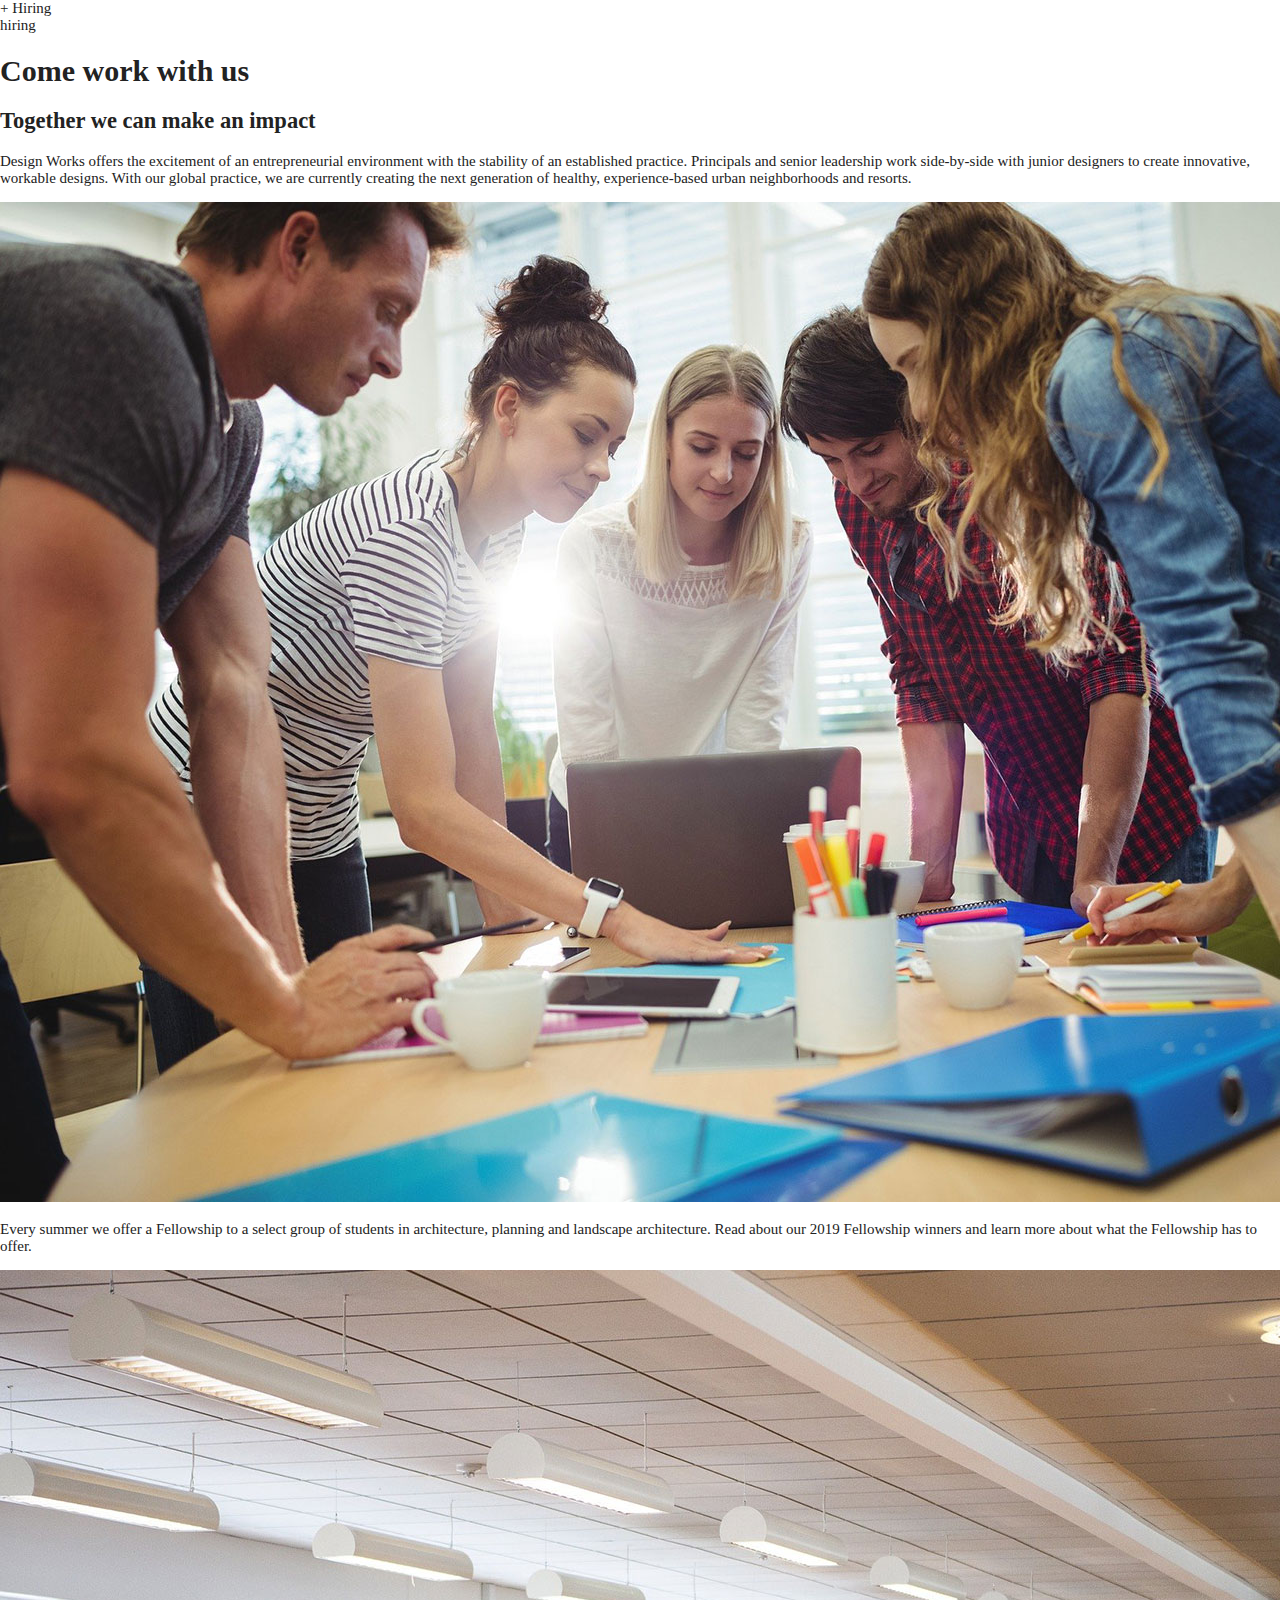
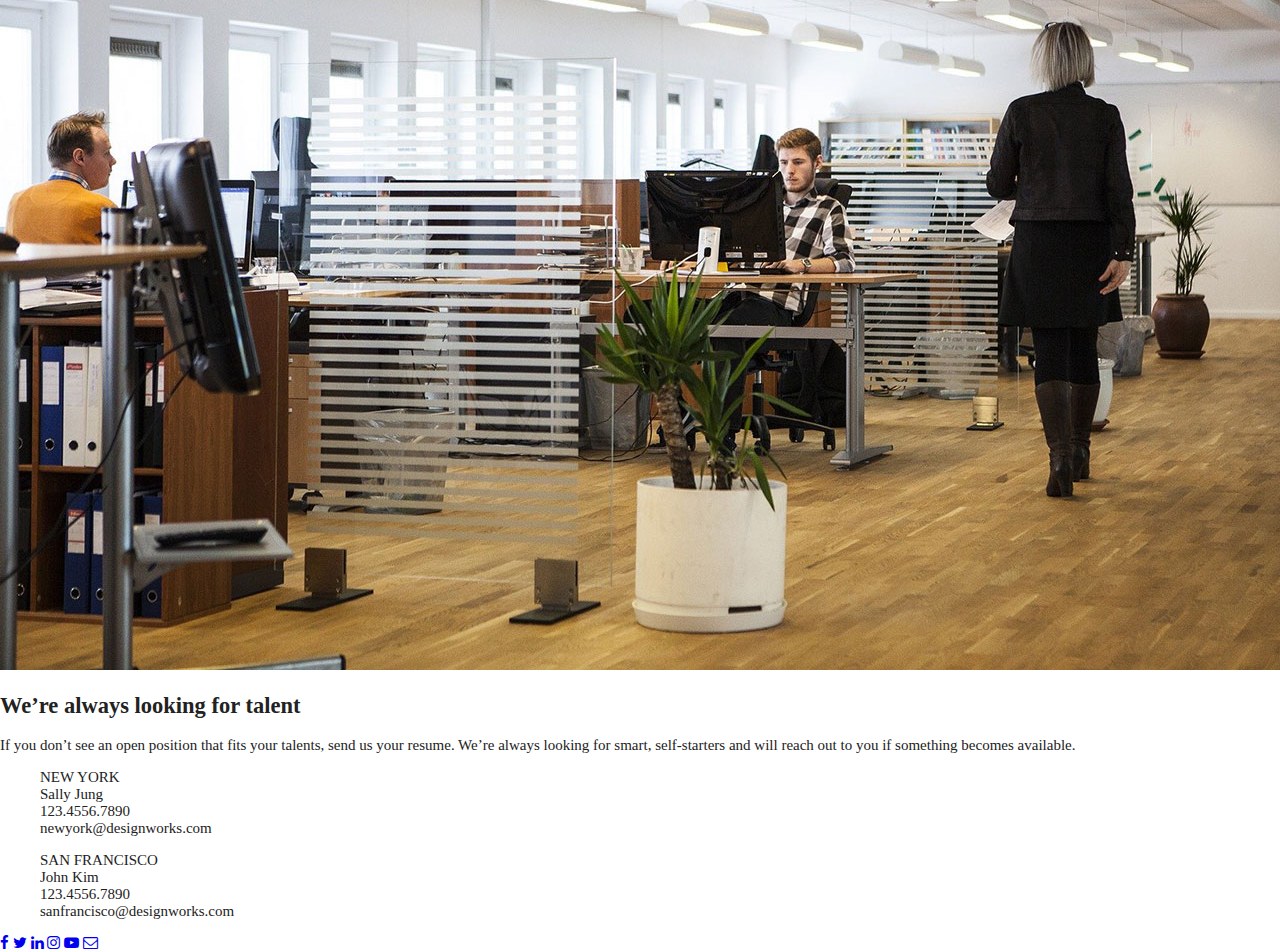
<file: hiring.html>
<!DOCTYPE html>
<html lang="en">
<head>
    <meta charset="UTF-8">
    <meta http-equiv="X-UA-Compatible" content="IE=edge">
    <meta name="viewport" content="width=device-width, initial-scale=1.0">
    <title>Hiring: Works</title>
    <link rel="stylesheet" href="style.css">
    <link rel="stylesheet" href="responsive.css">
</head>
<body>
    <div class="modal">
        <div class="header">
            <div class="header_inner">
                <div class="modal_Display">
                    + Hiring
                </div>
            </div>
            <div class="hiring_main">
                <div class="hiring_heading">
                    <span>hiring</span>
                    <h1>Come work with us</h1>
                </div>
            </div>
            <article class="hiring_info">
                <div class="center_parent">
                    <div class="center_child">
                        <h2>Together we can make an impact</h2>
                        <p>
                            Design Works offers the excitement of an entrepreneurial environment with the stability of an established practice. Principals and senior leadership work side-by-side with junior designers to create innovative, workable designs. With our global practice, we are currently creating the next generation of healthy, experience-based urban neighborhoods and resorts.
                        </p>
                    </div>
                </div>
                <div class="photo">
                    <img src="images/hiring-main-01-01.jpg" alt="">
                </div>
            </article>
            <article class="hiring_slogan">
                <p>
                    Every summer we offer a Fellowship to a select group of students in architecture, planning and landscape architecture. Read about our 2019 Fellowship winners and learn more about what the Fellowship has to offer.
                </p>
            </article>
            <article class="hiring_info">
                <div class="photo">
                    <img src="images/hiring-main-01-02.jpg" alt="">
                </div>
                <div class="center_parent">
                    <div class="center_child">
                        <h2>We’re always looking for talent</h2>
                        <p>
                            If you don’t see an open position that fits your talents, send us your resume. We’re always looking for smart, self-starters and will reach out to you if something becomes available.
                        </p>
                        <div class="hiring_contact">
                            <ul>
                                <li>NEW YORK</li>
                                <li>Sally Jung</li>
                                <li>123.4556.7890</li>
                                <li>newyork@designworks.com</li>
                              </ul>
                              <ul>
                                <li>SAN FRANCISCO</li>
                                <li>John Kim</li>
                                <li>123.4556.7890</li>
                                <li>sanfrancisco@designworks.com</li>
                              </ul>
                        </div>
                        <div class="hiring_sns">
                            <a href="#none"><i class="fa fa-facebook"></i></a>
                            <a href="#none"><i class="fa fa-twitter"></i></a>
                            <a href="#none"><i class="fa fa-linkedin"></i></a>
                            <a href="#none"><i class="fa fa-instagram"></i></a>
                            <a href="#none"><i class="fa fa-youtube-play"></i></a>
                            <a href="#none"><i class="fa fa-envelope-o"></i></a>
                        </div>
                    </div>
                </div>
            </article>
        </div>
    </div>
</body>
</html>
</file>
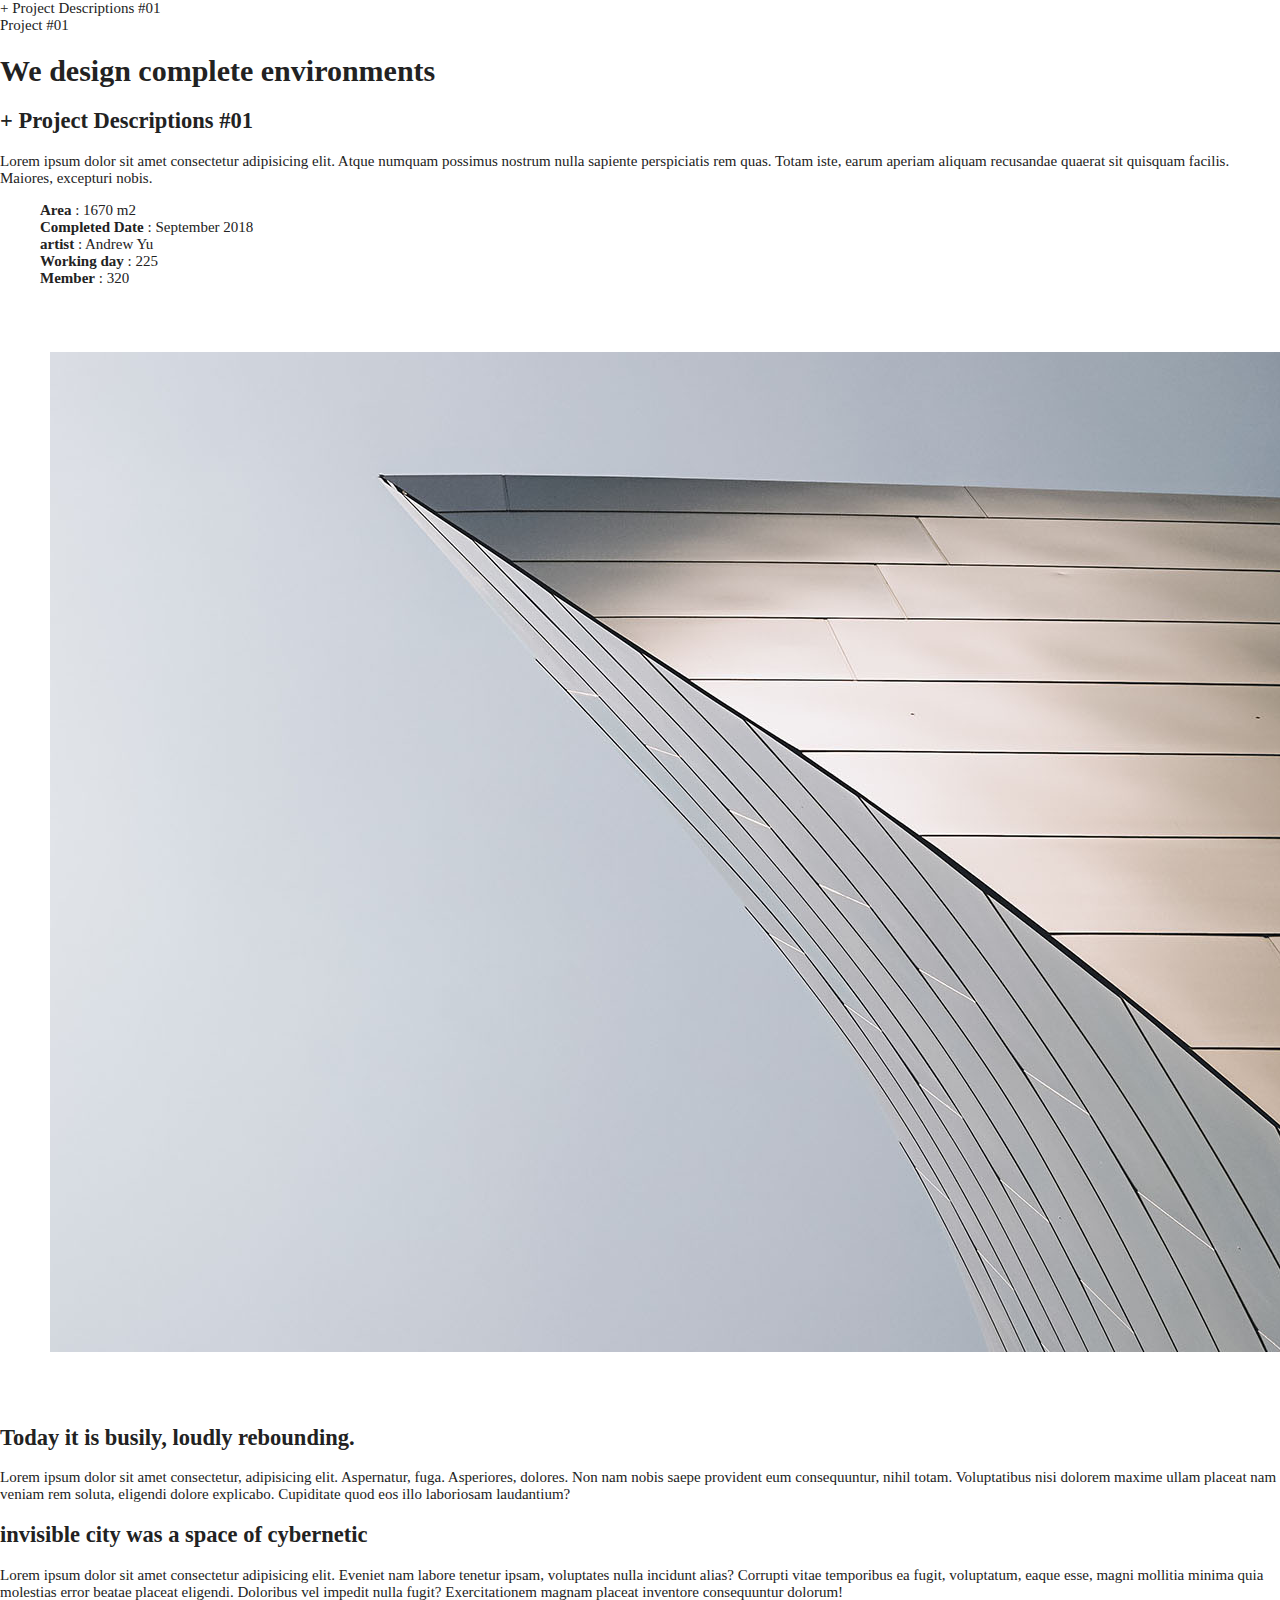
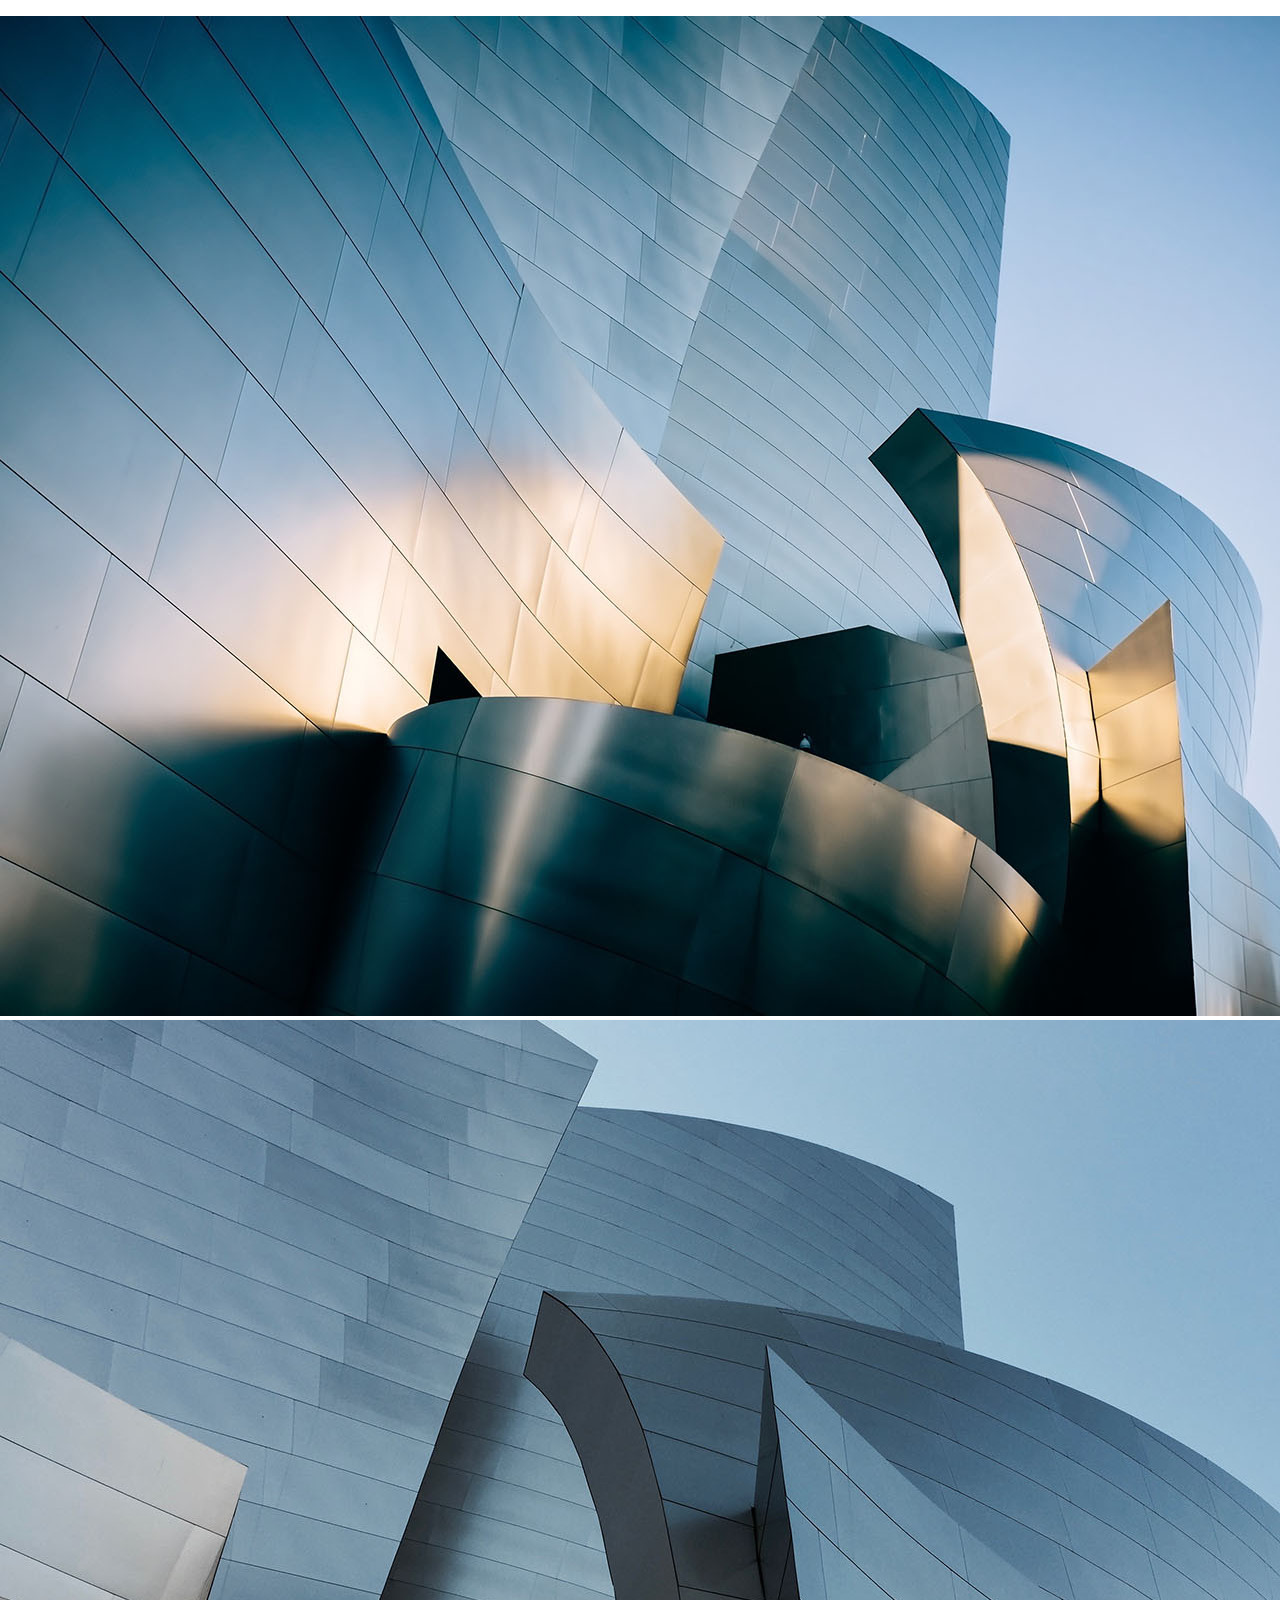
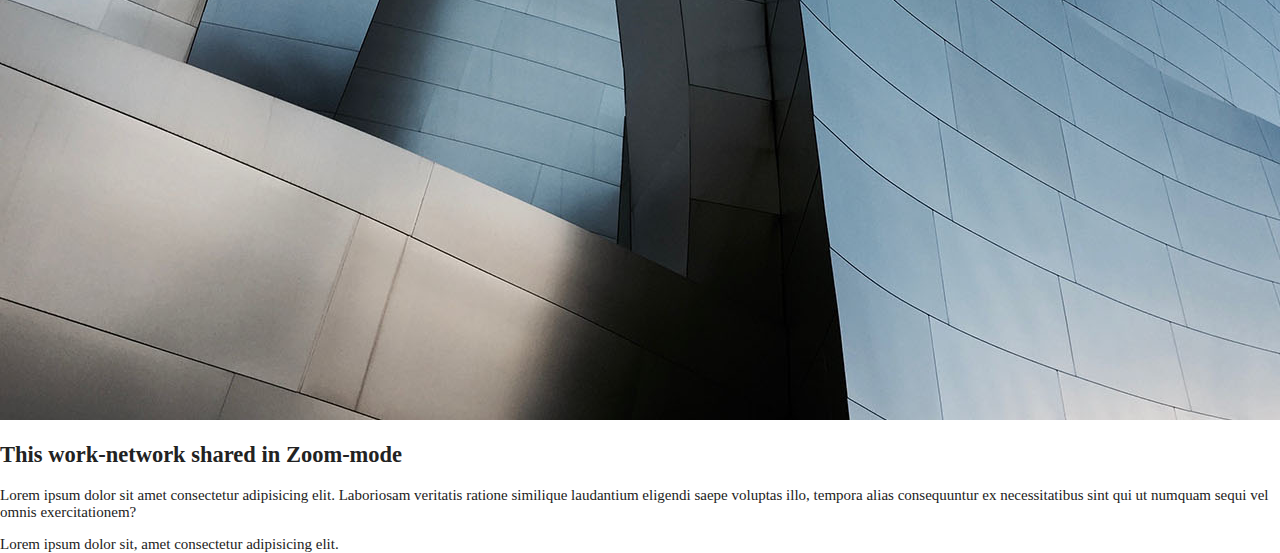
<file: project-detail-01.html>
<!DOCTYPE html>
<html lang="en">
<head>
    <meta charset="UTF-8">
    <meta http-equiv="X-UA-Compatible" content="IE=edge">
    <meta name="viewport" content="width=device-width, initial-scale=1.0">
    <title>Project #01 : Design Works</title>
    <link rel="stylesheet" href="style.css">
    <link rel="stylesheet" href="responsive.css">
</head>
<body>
    <div class="modal project_detail">
        <div class="header">
            <div class="modal_display">
                + Project Descriptions #01
            </div>
        </div>
        <div class="hiring_main project_main1">
            <div class="hiring_heading">
                <span>Project #01</span>
                <h1>We design complete environments</h1>
            </div>
        </div>
        <article class="hiring_info">
            <div class="center_parent">
                <div class="center_child">
                    <h2>+ Project Descriptions #01</h2>
                    <p>
                        Lorem ipsum dolor sit amet consectetur adipisicing elit. Atque numquam possimus nostrum nulla sapiente perspiciatis rem quas. Totam iste, earum aperiam aliquam recusandae quaerat sit quisquam facilis. Maiores, excepturi nobis.
                    </p>
                </div>
            </div>
            <ul>
                <li><b>Area</b> : 1670 m2</li>
                <li><b>Completed Date</b> : September 2018</li>
                <li><b>artist</b> : Andrew Yu</li>
                <li><b>Working day</b> : 225</li>
                <li><b>Member</b> : 320</li>
            </ul>
        </article>
        <article class="hiring_info">
            <div class="photo project_info">
                <img src="images/project-main-01-02.jpg" alt="">
            </div>
            <div class="center_parent">
                <div class="center_child">
                    <h2>Today it is busily, loudly rebounding.</h2>
                    <p>
                        Lorem ipsum dolor sit amet consectetur, adipisicing elit. Aspernatur, fuga. Asperiores, dolores. Non nam nobis saepe provident eum consequuntur, nihil totam. Voluptatibus nisi dolorem maxime ullam placeat nam veniam rem soluta, eligendi dolore explicabo. Cupiditate quod eos illo laboriosam laudantium?
                    </p>
                </div>
            </div>
        </article>
        <article class="hiring_info">
            <div class="center_parent">
                <div class="center_child">
                    <h2>invisible city was a space of cybernetic</h2>
                    <p>
                        Lorem ipsum dolor sit amet consectetur adipisicing elit. Eveniet nam labore tenetur ipsam, voluptates nulla incidunt alias? Corrupti vitae temporibus ea fugit, voluptatum, eaque esse, magni mollitia minima quia molestias error beatae placeat eligendi. Doloribus vel impedit nulla fugit? Exercitationem magnam placeat inventore consequuntur dolorum!
                    </p>
                </div>
            </div>
            <div class="photo">
                <img src="images/project-main-01-03.jpg" alt="">
            </div>
        </article>
        <article class="hiring_info">
            <div class="photo">
                <img src="images/project-main-01-04.jpg" alt="">
            </div>
            <div class="center_parent">
                <div class="cetner_child">
                    <h2>This work-network shared in Zoom-mode</h2>
                    <p>
                        Lorem ipsum dolor sit amet consectetur adipisicing elit. Laboriosam veritatis ratione similique laudantium eligendi saepe voluptas illo, tempora alias consequuntur ex necessitatibus sint qui ut numquam sequi vel omnis exercitationem?
                    </p>
                </div>
            </div>
        </article>
        <article class="hiring_slogan">
            <p>
                Lorem ipsum dolor sit, amet consectetur adipisicing elit.
            </p>
        </article>
    </div>
</body>
</html>
</file>
<file: style.css>
/* Google Web Font : Montserrat */
@import url('https://fonts.googleapis.com/css?family=Montserrat:200,300,400,500&display=swap');
@import url('https://fonts.googleapis.com/css?family=Manrope:300,400,500,600&display=swap');
@import url('https://fonts.googleapis.com/css2?family=Source+Sans+Pro:wght@200;300;400;600;700;900&display=swap');
@import url('https://fonts.googleapis.com/css2?family=Overpass&display=swap');

/* FontAwesome CDN 4.7 */
@import url('https://stackpath.bootstrapcdn.com/font-awesome/4.7.0/css/font-awesome.min.css');

/* reset css  */
* {
    box-sizing: border-box;
}

ul {
    list-style: none
}

a {
    text-decoration: none;
}

.cd-section h2 {
    line-height: unset;
}

/* default css  */
body {
    font-size: 'Montserrat', sans-serif;
    color: #222;
    font-size: 15px;
    margin: 0;
    height: 100vh;
    background-color: #fff;
}

/* entire layout  */

.cd-section {
    height: 100vh;
}

.cd-section>div {
    height: 100%;
    position: relative;
}

.content {
    background-color: #ddd;
    position: absolute;
    width: 100%;
    height: 100%;
    overflow: hidden;
}

/* header  */
header {
    position: fixed;
    width: 100%;
    top: 0;
    left: 0;
}

.gnb-inner {
    z-index: 100;
    display: inline-block;
    width: 100%;
    padding: 20px;
    overflow: hidden q;
}

.logo {
    width: 100px;
    height: 50px;
    top: -3px;
    left: 20px;
    position: absolute;
    z-index: 990;
    background: url(images/museum_logo_wite.png) no-repeat center center;
}

.menu {
    display: none;
}

/* trigger  */
.trigger {
    display: none;
}

/* hiring  */
.btn_hiring {
    position: fixed;
    right: 50px;
    bottom: 50px;
    color: #fff;
    padding: 10px 20px;
    background-color: #000;
    border-radius: 20px;
    box-shadow: 5px 5px 50px rgba(0, 0, 0, 0.5);
    transition: .5s;
}

.btn_hiring .fa {
    transform: rotateY(180deg);
    margin-right: 5px;
}

.btn_hiring:active {
    transform: scale(0.6);
}

.sns {
    position: fixed;
    top: 50%;
    left: 20px;
    display: flex;
    flex-direction: column;
}

.sns a {
    display: flex;
    margin: 5px 0;
    color: #fff;
    font-size: 16px;
    justify-content: center;
}

.sns p {
    position: absolute;
    top: -99999px;
    left: -99999px;
}


.scroll_txt {
    position: fixed;
    z-index: 100;
    color: #fff;
    bottom: 100px;
    left: 20px;
    writing-mode: vertical-rl;
    text-orientation: upright;
    letter-spacing: 15px;
    line-height: 1;
}

.scroll_txt:after {
    content: '';
    position: absolute;
    top: 100%;
    left: 50%;
    width: 1px;
    height: 100px;
    background: #fff;
}

.scroll_txt p {
    margin: 0;
}

/* ########## section: home ########### */
.home_inner {
    background-color: #fff;
    height: 100%;
}

.home_inner:before {
    content: '';
    background-color: #000;
    position: absolute;
    width: 10px;
    height: 100%;
    top: 0;
    left: 0;
    animation: overlay 1s 2s ease-in-out both;
}

.welcome_text {
    position: absolute;
    top: 50%;
    left: 50%;
    transform: translate(-50%, -50%);
    font-size: 50px;
    font-weight: 300;
    line-height: 1.2em;
    margin: 0;
    font-family: 'Source Sans Pro', sans-serif;
    animation: slideup 2s linear;
    animation-fill-mode: both;
}

.welcome_text i.fas {
    margin: 10px 0;
    display: block;
}

.welcome_text span {
    margin: 30px 0;
    display: block;
}

.opacity_img {
    background: url(images/section1.jpg) no-repeat center center;
    background-size: cover;
    height: 100%;
    opacity: 0;
    animation: opacity_image 1s 2.5s ease-in both;
}

.home_heading {
    position: absolute;
    top: 50%;
    left: 300px;
    transform: translateY(-50%);
}

.home_heading span {
    display: block;
    font-size: 115px;
    color: #fff;
    font-weight: 600;
    width: 0;
    overflow: hidden;
    animation: reveal 1s 3s ease-in-out both;
}

.home_heading span:nth-child(1) {
    animation-delay: 2.5s;
}

.home_heading span:nth-child(2) {
    animation-delay: 3.2s;
}

.home_heading span:nth-child(3) {
    animation-delay: 3.4s;
}

@keyframes slideup {
    0% {
        opacity: 0;
        margin-top: 50px;
    }

    20% {
        opacity: 1;
        margin-top: 0;
    }

    80% {
        opacity: 1;
        margin-top: 0;
    }

    100% {
        opacity: 0;
    }
}

@keyframes overlay {
    0% {
        width: 0;
        left: 0;
    }

    50% {
        width: 100%;
        left: 0;
    }

    100% {
        width: 0;
        left: 100%;
    }

}

@keyframes reveal {
    0% {
        width: 0;
    }

    100% {
        width: 100%
    }
}


@keyframes opacity_image {
    0% {
        opacity: 0;
    }

    100% {
        opacity: 1;
    }
}

/* ########## section: about ########### */
.about_inner {
    background: rgba(0, 0, 0, 0.6) url('images/section2.png') no-repeat top center;
    height: 100%;
    border: 2px solid black;
}

.about_items {
    width: 50%;
    position: absolute;
    top: 50%;
    left: 50%;
    transform: translate(-50%, -50%);
}

.item {
    overflow: hidden;
    margin: 70px 0;
}

.item:hover h3 {
    color: #cacaca;
}

.item:hover img {
    filter: invert(0);
}

.item img {
    height: 100px;
    padding: 25px;
    border-radius: 10px;
    background-color: #fff;
    float: left;
    margin-right: 20px;
    filter: invert(1);
    transition: .5s;
}

.item span h3 {
    color: rgb(83, 167, 236);
    font-size: 26px;
    font-weight: bold;
    margin: 0;
    vertical-align: top;
    line-height: 1;
    transition: .5s;
    letter-spacing: -1px;
}

.item span p {
    color: #eee;
    font-size: 18px;
    line-height: 18px;
}

/* ########## section: project ########### */
.project_inner {
    height: 100%;
    overflow: hidden;
    background-color: rgb(233, 233, 233);
    border: 1px solid #ddd;
}

.tabs {
    height: 100%;
    width: 300%;
    transition: .5s;
}

.tab {
    height: 100%;
    float: left;
    width: 33.3333%;
}

.tab>div {
    height: 100%;
    float: left;
}

.project_info {
    width: 25%;
}

.project_photo {
    width: 75%;
    overflow: hidden;
}

input[name=tabmenu] {
    display: none;
}

.btn {
    position: absolute;
    left: 0;
    bottom: 30px;
    width: 25%;
    text-align: center;
}

.btn label {
    cursor: pointer;
    width: 5px;
    height: 5px;
    background-color: #333;
    display: inline-block;
    border-radius: 50%;
    margin: 8px;
    position: relative;
}

.btn label:after {
    content: '';
    width: 17px;
    height: 17px;
    position: absolute;
    left: -6px;
    top: -6px;
    border: 1px solid transparent;
    border-radius: 50%;
    transition: .3s;
    display: inline-block;
}


.btn label:hover:after {
    border: 1px solid gray;
}

input[id=tab1]:checked~.btn label[for=tab1]:after,
input[id=tab2]:checked~.btn label[for=tab2]:after,
input[id=tab3]:checked~.btn label[for=tab3]:after {
    border: 1px solid gray;
}


input[id=tab1]:checked~.tabs {
    margin-left: 0;
}

input[id=tab2]:checked~.tabs {
    margin-left: -100%;
}

input[id=tab3]:checked~.tabs {
    margin-left: -200%;
}

.project_info {
    padding: 50px;
    position: relative;
}

.project_info h3 {
    font-size: 20px;
    position: relative;
}

.project_info p {
    font-size: 16px;
    line-height: 1.5em;
}

.project_info ul {
    line-height: 2em;
    margin: 30px 0;
}

.project_info ul li:before {
    content: "\f105";
    font-family: fontawesome;
    margin-right: 10px;
}

.detail {
    margin-bottom: 50px;
}

.detail div {
    display: inline-block;
    text-align: center;
    width: 30%;
    color: #999;
    font-size: 14px;
}

.detail div span {
    font-size: 30px;
    font-weight: bold;
    display: block;
    color: #000;
    margin-bottom: 10px;
}

.view_project {
    background-color: #3f3f3f;
    color: #fff;
    text-transform: uppercase;
    font-size: 13px;
    width: 220px;
    display: inline-block;
    padding: 10px;
    text-align: center;
    transition: .5s
}

.view_project:hover {
    background-color: #000;
}

.view_project .fa {
    transition: .5s;
}

.view_project:hover .fa {
    margin-left: 30px;
}

.project_info:before {
    content: attr(data-text);
    font-size: 130px;
    color: rgb(218, 218, 218);
    position: absolute;
    top: 6px;
    left: 10px;
}

/* ########## section: plan ########### */
.plan_inner {
    background-color: #1d1b24;
    height: 100%;
}

.plan_feature {
    width: 80%;
    position: absolute;
    top: 50%;
    left: 50%;
    transform: translate(-50%, -50%);
}

.plan_feature>div {
    height: 300px;
    color: #bbb;
}

.plan_info>div {
    float: left;
}

.plan_heading {
    width: 70%;
    padding-right: 50px;
}

.plan_heading h2,
.history_info h2 {
    color: #fff;
    margin: 0;
    text-align: left;
}

.plan_heading p {
    font-size: 16px;
    line-height: 1.6em;
}

.plan_photo {
    width: 30%;
    overflow: hidden;
    height: auto;
}

.plan_photo img {
    height: 265px;
}

.plan_heading hr.bar,
.history_info hr.bar {
    background-color: dodgerblue;
    display: inline-block;
    width: 40px;
    height: 4px;
    border-radius: 20px;
    border: none;
}

.history_slider div {
    outline: none;
}

.history_slider div h4 {
    color: #fff;
    font-size: 20px;
    font-weight: normal;
    margin: 0;
    line-height: 1.5em;
}

.history_slider div h4 span {
    color: dodgerblue;
}

.history_slider div p {
    font-size: 16px;
    line-height: 1.5em;
}

/* slick.js custom css  */
.history_slider .slick-arrow {
    display: none;
}

.history_slider .slick-dots li button:before {
    color: #fff;
    font-size: 40px;
}

.history_slider .slick-dots li {
    margin: 0;
}

.slick-prev,
.slick-next {
    display: none !important;
}

/* ########## section: awards ########### */


.awards_inner {
    height: 100%;
    color: #fff;
}

.awards_inner h2 {
    position: relative;
    z-index: 100;
    color: #fff;
    top: 35px;

}

.awards_list {
    width: 1000px;
    height: 1px;
    background-color: #fff;
    position: absolute;
    top: 30%;
    left: 50%;
    transform: translateX(-50%);
    z-index: 10;
}

.awards_list span {
    position: absolute;
    top: -5px;
    display: block;
    width: 10px;
    height: 10px;
    background: #fff;
    border-radius: 50%;
}

.awards_list span:nth-child(2) {
    left: 34%;
}

.awards_list span:nth-child(3) {
    left: 67%;
}

.awards_list span:nth-child(4) {
    left: 100%;
}

.about_awards {
    position: relative;
    width: 1100px;
    height: 1px;
    display: block;
    margin: 250px auto;
    z-index: 1000;
}

.about_heading {
    position: absolute;
    top: 80%;
    left: 0;
    z-index: 100;
    text-align: left;
    width: 150px;
}


.about_heading:nth-child(2) {
    left: 32%;
}

.about_heading:nth-child(3) {
    left: 62%;
}

.about_heading:nth-child(4) {
    left: 90%;
}


.award_box_img {
    margin-top: 20px;
}

.about_heading span {
    font-size: 14px;
    color: gray;
}

.about_heading span em {
    font-size: 16px;
    font-weight: bold;
    border-radius: 8px;
    line-height: 2;
    color: #fff;
    font-style: normal;
}

.about_heading p {
    color: #e5e5e5;
    padding: 10px 0;
}

.view_awards {
    margin-top: 20px;
    border-radius: 30px;
    background-color: #eee;
    padding: 5px 20px;
    color: #1db1f0;
    transition: .3s;
}

.view_awards:hover {
    background-color: #000;
    color: #fff;
}

.award_img {
    width: 100%;
    height: 100%;
    position: absolute;
    top: 0;
    left: 0;
}

.award_img:after {
    content: '';
    width: 100%;
    height: 100%;
    background-color: rgba(0, 0, 0, 0.993);
    position: absolute;
    top: 0;
    left: 0;
    opacity: .9;
}

/* ########## section: location ########### */
.location_inner {
    background: url('images/background-location.jpg') no-repeat center center;
    height: 100%;
    position: relative;
}

.location_inner:before {
    content: '';
    background-color: #000;
    position: absolute;
    width: 100%;
    height: 100%;
    opacity: .9;
}

.feature {
    width: 70%;
    position: absolute;
    top: 50%;
    left: 50%;
    transform: translate(-50%, -50%);
    color: #eee;
    overflow: hidden;
}

.office {
    width: 60%;
    text-align-last: left;
    float: left;
}

.office .headquaters {
    margin-bottom: 50px;
}


.cd-section .headquaters h2,
.cd-section .customer h2 {
    line-height: 1 !important;
}

.office b {
    font-weight: normal;
}

.office h2 {
    color: #1db1f0;
    font-weight: bold;
    margin: 15px 0 0;
    margin-top: 15px;
}

.office p {
    font-size: 16px;
    line-height: 1.5em;
}

.office span {
    color: #999;
}

.service {
    width: 40%;
    float: left;
    padding-left: 30px;
}

.service_item {
    margin-bottom: 25px;
}

.service_item .fa {
    color: #1db1f0;
    font-size: 40px;
}

.service_item h3 {
    color: #fff;
    font-size: 22px;
    margin: 0;
}

.service_item p {}


/* ########## section: contact ########### */
.contact_inner {
    height: 100%;
    border: 1px solid #ddd;
}

.contact_feature {
    width: 70%;
    position: absolute;
    top: 50%;
    left: 50%;
    transform: translate(-50%, -50%);
}

.contact_feature>div {
    float: left;
    width: 50%;
    padding: 30px;
}

.contact_form h3 {
    font-size: 30px;
    font-weight: normal;
    margin: 0;
}

.send_box label {
    display: block;
    font-weight: bold;
    font-size: 16px;
    margin: 10px 0;
    margin-top: 20px;
}

.send_box label span {
    color: crimson;
    font-weight: bold;
}

.send_box input[type='email'],
.send_box input[type='text'],
.send_box textarea {
    border: 1px solid #ccc;
    padding: 10px;
    border-radius: 10px;
    outline: none;
    width: 100%;
    transition: .5s;
}

.send_box input[type='email']:hover,
.send_box input[type='text']:hover,
.send_box textarea:hover {
    border: 1px solid #0088cc;
    box-shadow: 0 0 5px #0088cc;
}

.send_box input[type='email']:focus,
.send_box input[type='text']:focus,
.send_box textarea:focus {
    background-color: #eee;
}

.send_box button {
    background-color: #0088cc;
    color: #fff;
    text-transform: uppercase;
    padding: 12px 20px;
    border: none;
    border-radius: 4px;
    cursor: pointer;
    transition: .5s;
    margin-top: 10px;
}

.send_box button:hover {
    background-color: #000;
}

.contact_info {
    border-left: 1px solid rgb(189, 189, 189);
    margin-top: 20px;
}

.contact_info h4 {
    font-weight: normal;
    font-size: 20px;
    margin: 0;
    margin-top: 20px;
}

.contact_info ul li {
    line-height: 2em;
}

.contact_info ul li:last-child {
    color: #0088cc;
}

.contact_info p {
    line-height: 1.5em;
}

/* ########## Subpage: Project ########### */
/* .hiring_main.project_main1 {
    background: url(images/project-main-01-01.jpg) no-repeat center center;
    background-size: cover;
    height: 100vh;
}

.hiring_main.project_main2 {
    background: url(images/project-main-02-01.jpg) no-repeat center center;
    background-size: cover;
    height: 100vh;
}

.hiring_main.project_main3 {
    background: url(images/project-main-03-01.jpg) no-repeat center center;
    background-size: cover;
    height: 100vh;
}

.hiring_main.project_main1 .hiring_heading,
.hiring_main.project_main2.hiring_heading,
.hiring_main.project_main3 .hiring_heading {
    color: #fff;
    width: 100%;
    animation: slidedown 1s linear both;
}

.hiring_main.project_main1 .hiring_heading h1,
.hiring_main.project_main2 .hiring_heading h1,
.hiring_main.project_main3 .hiring_heading h1 {
    font-size: 70px;
}

.project_detail .hiring_info {
    margin-bottom: 0;
}

.project_detail .hiring_slogan p:before {
    left: -100px;
}

.photo.project_info {
    font-size: 20px;
    font-weight: 300;
    padding-top: 120px;
}

.project_detail .hiring_heading span:before,
.project-detail .hiring_heading span:after {
    background-color: #fff;
}

@keyframes slidedown {
    0% {
        opacity: 0;
        margin-top: -50px;
    }

    100% {
        opacity: 1;
        margin-top: 0;
    }
} */


/* Featherlight Custom CSS */
.featherlight .featherlight-content {
    position: relative;
    text-align: left;
    vertical-align: middle;
    display: inline-block;
    overflow: auto;
    padding: 0;
    border-bottom: 25px solid transparent;
    margin-left: 0;
    margin-right: 0;
    max-height: 100%;
    background: #fff;
    cursor: auto;
    width: 100%;
    height: 100%;
}

.featherlight iframe {
    border: none;
    width: 100%;
    height: 100%;
}

.featherlight .featherlight-close-icon {
    position: absolute;
    z-index: 9999;
    top: 30px;
    right: 70px;
    line-height: 25px;
    width: 25px;
    cursor: pointer;
    text-align: center;
    font-family: Arial, sans-serif;
    background: #fff;
    background: rgba(255, 255, 255, 0.3);
    color: #000;
    border: none;
    padding: 0;
    font-size: 40px;
    outline: none;
}
</file>
<file: responsive.css>
@media (max-width: 768px) {

    .cd-section {
        height: auto;
    }

    .cd-section>div {
        height: auto;
    }

    .content {
        position: static;
    }

    /* header    */
    header {
        transition: .5s;
        z-index: 100;
    }

    header.active {
        background-color: #fff;
        border-bottom: 1px solid #eee;
    }



    .logo.active {
        background: url(images/museum_logo.png) no-repeat center center;
    }

    .menu {
        display: block;
    }

    .gnb {
        background-color: #fff;
        position: fixed;
        top: 0;
        right: -200px;
        width: 180px;
        height: 100vh;
        box-shadow: -5px 0 10px rgba(0, 0, 0, 0.1);
        transition: .5s;
    }

    .gnb.active {
        right: 0;
    }

    .menu {
        line-height: 40px;
        margin-top: 60px;
    }

    .menu a {
        display: block;
        text-align: right;
        padding-right: 20px;
        font-size: 20px;
    }

    /* trigger  */
    .trigger {
        display: block;
        width: 24px;
        height: 14px;
        position: absolute;
        right: 20px;
        top: 50%;
        transform: translateY(-50%);
    }

    .trigger span {
        position: absolute;
        height: 1px;
        width: 100%;
        background-color: #333;
        transition: .3s;
    }

    .trigger span:nth-child(1) {
        top: 0;
    }

    .trigger span:nth-child(2) {
        top: 50%;
        width: 80%;
    }

    .trigger span:nth-child(3) {
        top: 100%;
    }

    .trigger.active span:nth-child(1) {
        top: 50%;
        transform: rotate(45deg);
    }

    .trigger.active span:nth-child(2) {
        top: 50%;
        width: 80%;
        opacity: 0;
    }

    .trigger.active span:nth-child(3) {
        top: 50%;
        transform: rotate(-45deg);
    }

    /* gototop  */
    .gototop {
        position: fixed;
        bottom: 20px;
        left: 20px;
        border: 1px solid #fff;
        display: block;
        width: 40px;
        height: 40px;
        border-radius: 50%;
        text-align: center;
        line-height: 50px;
        transform: translateY(30px);
        opacity: 0;
        transition: .5s;
    }

    .gototop.active {
        opacity: 1;
        transform: translateY(0);
    }

    .btn_hiring {
        right: 20px;
        bottom: 20px;
    }

    /* Show Hide section */
    /* #home, */
    /* #about, */
    /* #project, */
    /* #plan, */
    /* #awards, */
    /* #location, */
    /* #contact {
        display: none;
    } */

    /* ################# Section : Home ################ */
    .home_inner {
        height: 100vh;
    }

    .welcome_text {
        transform: translate(-50%, -50%) scale(.7);
        font-size: 28px;
    }

    .home_heading {
        left: 20px;
    }

    .home_heading span {
        font-size: 50px;
    }

    /* ################# Section : about ################ */
    .about_inner {
        height: auto;
        padding: 20px;
    }

    .about_items {
        width: 100%;
        position: static;
        margin-left: 0;
        transform: none;
        text-align: center;
    }

    .item {
        margin: 30px 0;
    }

    .item img {
        float: none;
        margin-right: 0;
        height: 75px;
        padding: 15px;
    }

    .item span h3 {
        font-size: 20px;
    }

    .item span p {
        font-size: 16px;
    }

    /* ################# Section : project ################ */
    .project_inner {
        height: auto;
    }

    .tab>div {
        float: none;
        width: 100%;
    }

    .view_project {
        width: 100%;
    }

    .project_info {
        padding: 20px;
    }

    .project_info p {
        position: relative;
    }

    .detail div {
        font-size: 12px;
    }

    .btn {
        width: 100%;
        bottom: 2px;
    }

    /* ################# Section : plan ################ */
    .plan_inner {
        height: auto;
        padding: 20px;
    }

    .plan_feature {
        width: 100%;
        position: static;
        transform: none;
    }

    .plan_feature>div {
        height: auto;
    }

    .plan_info {
        margin-bottom: 40px;
    }

    .plan_info>div {
        float: none;
        width: 100%;
    }

    .plan_photo img {
        width: 100%;
        height: auto;
    }

    .plan_heading {
        padding-right: 0;
    }

    /* ################# Section : awards ################ */
    .awards_inner {
        height: 1000px;
    }

    .awards_list {
        display: none;
    }

    .awards_list span {
        display: none;
    }

    .about_awards {
        width: 100%;
        position: static;
        margin: 0;
        display: flex;
        flex-wrap: wrap;
        justify-content: space-between;
        padding: 0 15px;
    }

    .about_heading {
        top: 0;
        left: 0%;
        width: 150px;
        text-align: center;
        position: static;
        margin: 30px 10px;
    }

    .award_img {
        overflow: hidden;
    }


    /* ################# Section : location ################ */
    .location_inner {
        height: auto;
    }

    .feature {
        width: 100%;
        position: relative;
        transform: none;
        top: 0;
        left: 0;
    }

    .feature>div {
        float: none;
        width: 100%;
        padding: 20px;
    }

    /* ################# Section : contact ################ */
    .contact_inner {
        height: auto;
    }

    .contact_feature {
        width: 100%;
        position: static;
        transform: none;
    }

    .contact_feature>div {
        float: none;
        width: 100%;
    }

    /* scroll_text  */
    .scroll_txt {
        display: none;
    }

    /* sns  */
    .sns {
        right: -100px;
        left: unset;
        z-index: 100;
        transition: .3s;
    }

    .sns a {
        color: dodgerblue;
    }

    .sns.active {
        right: 20px;
    }




}
</file>
